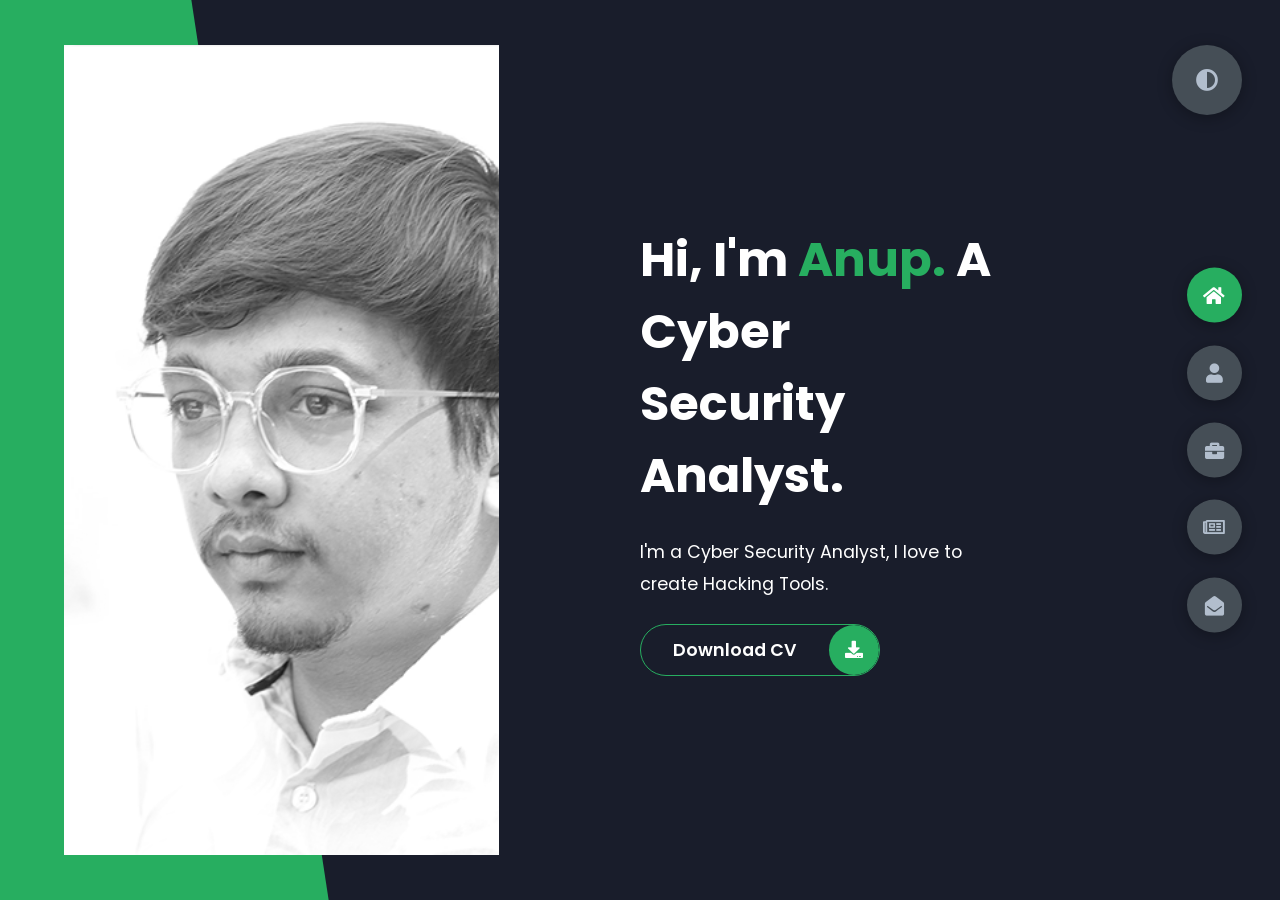
<file: index.html>
<!DOCTYPE html>
<html lang="en">
<head>
    <meta charset="UTF-8">
    <meta http-equiv="X-UA-Compatible" content="IE=edge">
    <meta name="viewport" content="width=device-width, initial-scale=1.0">
    <title>Portfolio</title>
    <link rel="stylesheet" href="styles/styles.css">
    <link rel="preconnect" href="https://fonts.googleapis.com">
    <link rel="preconnect" href="https://fonts.gstatic.com" crossorigin>
    <link rel="stylesheet" href="https://cdnjs.cloudflare.com/ajax/libs/font-awesome/5.15.4/css/all.min.css" integrity="sha512-1ycn6IcaQQ40/MKBW2W4Rhis/DbILU74C1vSrLJxCq57o941Ym01SwNsOMqvEBFlcgUa6xLiPY/NS5R+E6ztJQ==" crossorigin="anonymous" referrerpolicy="no-referrer" />
    <link href="https://fonts.googleapis.com/css2?family=Poppins:wght@400;500;600;700;800&display=swap" rel="stylesheet">
</head>
<body class="main-content">
    <header class="container header active" id="home">
        <div class="header-content">
            <div class="left-header">
                <div class="h-shape"></div>
                <div class="image">
                    <img src="img/hero.png" alt="">
                </div>
            </div>
            <div class="right-header">
                <h1 class="name">
                    Hi, I'm <span>Anup.</span>
                    A Cyber Security Analyst.
                </h1>
                <p>
                    I'm a Cyber Security Analyst, I love to create Hacking Tools.
                </p>
                <div class="btn-con">
                    <a href="https://images2.alphacoders.com/862/thumb-1920-862737.png" class="main-btn">
                        <span class="btn-text">Download CV</span>
                        <span class="btn-icon"><i class="fas fa-download"></i></span>
                    </a>
                </div>
            </div>
        </div>
    </header>
    <main>
        <section class="container about" id="about">
            <div class="main-title">
                <h2>About <span>me</span><span class="bg-text">my stats</span></h2>
            </div>
            <div class="about-container">
                <div class="left-about">
                    <h4>Information About me</h4>
                    <p>
                       I'm Cybersecurity engineer identify threats and vulnerabilities in computer systems and software. We'r professional & experts who implement secure network solutions to protect organizations' networks and data systems from hackers, cyberattacks and other forms of computer crime.
                    </p>
                    <div class="btn-con">
                        <a href="https://images2.alphacoders.com/862/thumb-1920-862737.png" class="main-btn">
                            <span class="btn-text">Download CV</span>
                            <span class="btn-icon"><i class="fas fa-download"></i></span>
                        </a>
                    </div>
                </div>
                <div class="right-about">
                    <div class="about-item">
                        <div class="abt-text">
                            <p class="large-text">Many...</p>
                            <p class="small-text">Projects <br /> Completed</p>
                        </div>
                    </div>
                    <div class="about-item">
                        <div class="abt-text">
                            <p class="large-text">3+</p>
                            <p class="small-text">Years of <br /> experience</p>
                        </div>
                    </div>
                   
                </div>
            </div>
            <div class="about-stats">
                <h4 class="stat-title">My Skills</h4>
                <div class="progress-bars">
                    <div class="progress-bar">
                        <p class="prog-title">Networking</p>
                        <div class="progress-con">
                            <p class="prog-text">95%</p>
                            <div class="progress">
                                <span class="html"></span>
                            </div>
                        </div>
                    </div>
                    <div class="progress-bar">
                        <p class="prog-title">Python</p>
                        <div class="progress-con">
                            <p class="prog-text">90%</p>
                            <div class="progress">
                                <span class="css"></span>
                            </div>
                        </div>
                    </div>
                    <div class="progress-bar">
                        <p class="prog-title">Linux</p>
                        <div class="progress-con">
                            <p class="prog-text">87%</p>
                            <div class="progress">
                                <span class="node"></span>
                            </div>
                        </div>
                    </div>
                    <div class="progress-bar">
                        <p class="prog-title">javascript</p>
                        <div class="progress-con">
                            <p class="prog-text">75%</p>
                            <div class="progress">
                                <span class="js"></span>
                            </div>
                        </div>
                    </div>
                    <div class="progress-bar">
                        <p class="prog-title">DBMS</p>
                        <div class="progress-con">
                            <p class="prog-text">80%</p>
                            <div class="progress">
                                <span class="python"></span>
                            </div>
                        </div>
                    </div>
                    <div class="progress-bar">
                        <p class="prog-title">ReactJS</p>
                        <div class="progress-con">
                            <p class="prog-text">75%</p>
                            <div class="progress">
                                <span class="react"></span>
                            </div>
                        </div>
                    </div>
                </div>
            </div>
            <h4 class="stat-title">My Timeline</h4>
            <div class="timeline">
                <div class="timeline-item">
                    <div class="tl-icon">
                        <i class="fas fa-briefcase"></i>
                    </div>
                    <p class="tl-duration">2018 - 2021</p>
                    <h5>Computer Science Diploma<span> - Gujarat Technological University</span></h5>
                    
                </div>
                <div class="timeline-item">
                    <div class="tl-icon">
                        <i class="fas fa-briefcase"></i>
                    </div>
                    <p class="tl-duration">2021 - present</p>
                    <h5>Computer Science Degree<span> - Gujarat Technological University</span></h5>
                   
                </div>
            </div>
        </section>
        <section class="container" id="portfolio">
            <div class="main-title">
                <h2>My <span>Portfolio</span><span class="bg-text">My Work</span></h2>
            </div>
            <p class="port-text">
                Here is some of my work that I've done in various programming languages.
            </p>
            <div class="portfolios">
                <div class="portfolio-item">
                    <div class="image">
                        <img src="img/port1.jpg" alt="">
                    </div>
                    <div class="hover-items">
                        <h3>Project Source</h3>
                        <div class="icons">
                            <a href="#" class="icon">
                                <i class="fab fa-github"></i>
                            </a>
                            <a href="#" class="icon">
                                <i class="fab fa-behance"></i>
                            </a>
                            <a href="#" class="icon">
                                <i class="fab fa-youtube"></i>
                            </a>
                        </div>
                    </div>
                </div>
                <div class="portfolio-item">
                    <div class="image">
                        <img src="img/port2.jpg" alt="">
                    </div>
                    <div class="hover-items">
                        <h3>Project Source</h3>
                        <div class="icons">
                            <a href="#" class="icon">
                                <i class="fab fa-github"></i>
                            </a>
                            <a href="#" class="icon">
                                <i class="fab fa-behance"></i>
                            </a>
                            <a href="#" class="icon">
                                <i class="fab fa-youtube"></i>
                            </a>
                        </div>
                    </div>
                </div>
                <div class="portfolio-item">
                    <div class="image">
                        <img src="img/port3.jpg" alt="">
                    </div>
                    <div class="hover-items">
                        <h3>Project Source</h3>
                        <div class="icons">
                            <a href="#" class="icon">
                                <i class="fab fa-github"></i>
                            </a>
                            <a href="#" class="icon">
                                <i class="fab fa-behance"></i>
                            </a>
                            <a href="#" class="icon">
                                <i class="fab fa-youtube"></i>
                            </a>
                        </div>
                    </div>
                </div>
                <div class="portfolio-item">
                    <div class="image">
                        <img src="img/port4.jpg" alt="">
                    </div>
                    <div class="hover-items">
                        <h3>Project Source</h3>
                        <div class="icons">
                            <a href="#" class="icon">
                                <i class="fab fa-github"></i>
                            </a>
                            <a href="#" class="icon">
                                <i class="fab fa-behance"></i>
                            </a>
                            <a href="#" class="icon">
                                <i class="fab fa-youtube"></i>
                            </a>
                        </div>
                    </div>
                </div>
                <div class="portfolio-item">
                    <div class="image">
                        <img src="img/port5.jpg" alt="">
                    </div>
                    <div class="hover-items">
                        <h3>Project Source</h3>
                        <div class="icons">
                            <a href="#" class="icon">
                                <i class="fab fa-github"></i>
                            </a>
                            <a href="#" class="icon">
                                <i class="fab fa-behance"></i>
                            </a>
                            <a href="#" class="icon">
                                <i class="fab fa-youtube"></i>
                            </a>
                        </div>
                    </div>
                </div>
                <div class="portfolio-item">
                    <div class="image">
                        <img src="img/port2.jpg" alt="">
                    </div>
                    <div class="hover-items">
                        <h3>Project Source</h3>
                        <div class="icons">
                            <a href="#" class="icon">
                                <i class="fab fa-github"></i>
                            </a>
                            <a href="#" class="icon">
                                <i class="fab fa-behance"></i>
                            </a>
                            <a href="#" class="icon">
                                <i class="fab fa-youtube"></i>
                            </a>
                        </div>
                    </div>
                </div>
                <div class="portfolio-item">
                    <div class="image">
                        <img src="img/port7.jpg" alt="">
                    </div>
                    <div class="hover-items">
                        <h3>Project Source</h3>
                        <div class="icons">
                            <a href="#" class="icon">
                                <i class="fab fa-github"></i>
                            </a>
                            <a href="#" class="icon">
                                <i class="fab fa-behance"></i>
                            </a>
                            <a href="#" class="icon">
                                <i class="fab fa-youtube"></i>
                            </a>
                        </div>
                    </div>
                </div>
            </div>
        </section>
        <section class="container" id="blogs">
            <div class="blogs-content">
                <div class="main-title">
                    <h2>My <span>Blogs</span><span class="bg-text">My Blogs</span></h2>
                </div>
                
            </div>
        </section>
        <section class="container contact" id="contact">
            <div class="contact-container">
                <div class="main-title">
                    <h2>Contact <span>Me</span><span class="bg-text">Contact</span></h2>
                </div>
                <div class="contact-content-con">
                    <div class="left-contact">
                        <h4>Contact me here</h4>
                        <p>
                            I look forward to hearing from you!
                        </p>
                        <div class="contact-info">
                            <div class="contact-item">
                                <div class="icon">
                                    <i class="fas fa-map-marker-alt"></i>
                                    <span>Location</span>
                                </div>
                                <p>
                                    : Gujarat, India
                                </p>
                            </div>
                            <div class="contact-item">
                                <div class="icon">
                                    <i class="fas fa-envelope"></i>
                                    <span>Email</span>
                                </div>
                                <p>
                                    <span>: anuppatel3152@gmail.com</span>
                                </p>
                            </div>
                            <div class="contact-item">
                                <div class="icon">
                                    <i class="fas fa-user-graduate"></i>
                                    <span>Education</span>
                                </div>
                                <p>
                                    <span>: Gujarat Technological University</span>
                                </p>
                            </div>
                            <div class="contact-item">
                                <div class="icon">
                                    
                                    
                                </div>
                              
                            </div>
                            <div class="contact-item">
                                <div class="icon">
                                    <i class="fas fa-globe-africa"></i>
                                    <span>Languages</span>
                                </div>
                                <p>
                                    <span>: Hindi, English, Gujarati</span>
                                </p>
                            </div>
                        </div>
                        <div class="contact-icons">
                            <div class="contact-icon">

                               
                                <a href="https://github.com/anuppatel1" target="_blank">
                                    <i class="fab fa-github"></i>
                                </a>
                                <a href="#" target="_blank">
                                    <i class="fab fa-youtube"></i>
                                </a>
                            </div>
                        </div>
                    </div>
                    <div class="right-contact">
                        <form action="" class="contact-form">
                            <div class="input-control i-c-2">
                                <input type="text" required placeholder="YOUR NAME">
                                <input type="email" required placeholder="YOUR EMAIL">
                            </div>
                            <div class="input-control">
                                <input type="text" required placeholder="ENTER SUBJECT">
                            </div>
                            <div class="input-control">
                                <textarea name="" id="" cols="15" rows="8" placeholder="Message Here..."></textarea>
                            </div>
                            <div class="submit-btn">
                                <a href="https://images2.alphacoders.com/862/thumb-1920-862737.png" class="main-btn">
                                    <span class="btn-text">submit</span>
                                    <span class="btn-icon"></span>
                                </a>
                            </div>
                        </form>
                    </div>
                </div>
            </div>
        </section>
    </main>

    <div class="controls">
        <div class="control active-btn" data-id="home" >
            <i class="fas fa-home"></i>
        </div>
        <div class="control" data-id="about">
            <i class="fas fa-user"></i>
        </div>
        <div class="control" data-id="portfolio">
            <i class="fas fa-briefcase"></i>
        </div>
        <div class="control" data-id="blogs">
           <a href="https://images2.alphacoders.com/862/thumb-1920-862737.png"><i class="far fa-newspaper"></i> </a> 
        </div>
        <div class="control" data-id="contact">
            <i class="fas fa-envelope-open"></i>
        </div>
    </div>
    <div class="theme-btn">
        <i class="fas fa-adjust"></i>
    </div>
    <script src="app.js"></script>
</body>
</html>
</file>
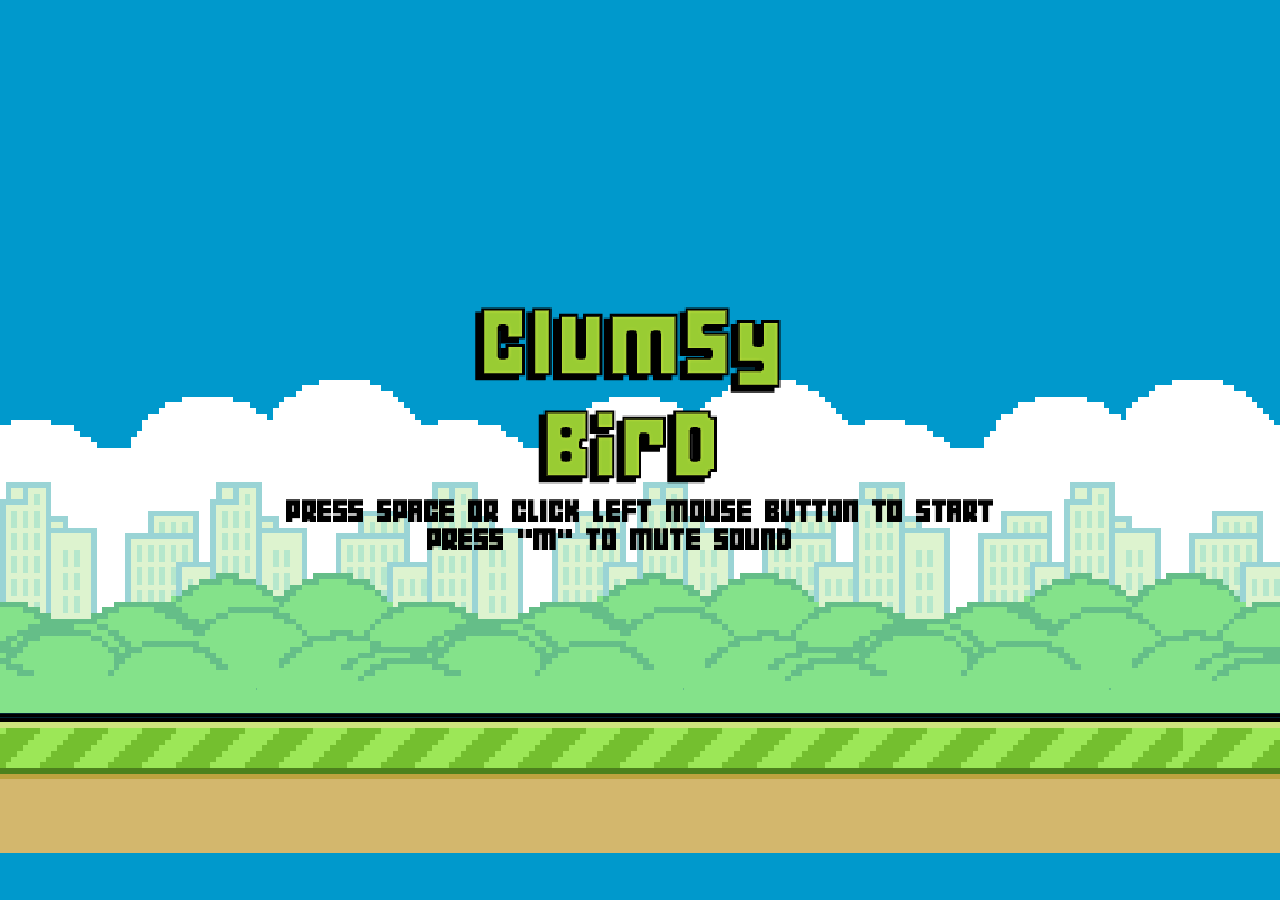
<file: GAmes/clumsy-bird-master/clumsy-bird-master/index.html>
<!DOCTYPE HTML>
<html lang="en">
    <head>
        <title>Clumsy Bird</title>
        <link rel="apple-touch-icon-precomposed" href="data/img/touch-icon-iphone.png"/>
        <link rel="apple-touch-icon-precomposed" sizes="120x120" href="data/img/touch-icon-iphone-retina.png"/>
        <link rel="shortcut icon" href="data/img/favicon.ico">
        <link rel="stylesheet" type="text/css" media="screen" href="index.css">
        <meta id="viewport" name="viewport" content="width=device-width, initial-scale=1, maximum-scale=1, user-scalable=no">
        <meta name="apple-mobile-web-app-capable" content="yes">
        <meta name="apple-mobile-web-app-status-bar-style" content="black">
        <meta name="apple-mobile-web-app-title" content="Clumsy Bird">
        <meta charset="UTF-8" />
        <meta name="description" content="Clumsy Bird - A Flappy Bird clone using MelonJS"/>
        <meta name="keywords" content="flappybird, flappy, bird, game, html5, melonjs,clone"/>
        <meta name="robots" content="index, follow">
        <meta name="google-site-verification" content="RDZI9SqVaffd48uHfZMv67-YdvviOMe2HuULEYqVgd4" />
        <meta property="og:image" content="http://ellisonleao.github.io/clumsy-bird/data/img/bg.png" />
        <meta property="og:title" content="Clumsy Bird - A Flappy Bird clone using MelonJS"/>
        <meta property="og:url" content="http://ellisonleao.github.io/clumsy-bird/"/>
        <meta property="og:site_name" content="Clumsy Bird - MelonJS"/>

        <!-- Twitter Card -->
        <meta name="twitter:hashtag" content="clumsybird" />
        <meta name="twitter:card" content="summary" />
        <meta name="twitter:site" content="@ellisonleao" />
        <meta name="twitter:creator" content="@ellisonleao" />
        <meta name="twitter:title" content="Clumsy Bird" />
        <meta name="twitter:description" content="A Flappy Bird melonJS clone" />

        <!-- Humans -->
        <link rel="author" href="humans.txt" />
    </head>

    <body>
        <!-- Canvas placeholder -->
        <div id="screen"></div>

        <!-- melonJS Library -->
        <script type="text/javascript" src="js/melonJS-min.js" ></script>
        <script type="text/javascript" src="build/clumsy-min.js" ></script>
        <script type="text/javascript">
            window.onReady(function onReady() {
                game.onload();
            });
        </script>

    </body>
</html>
</file>
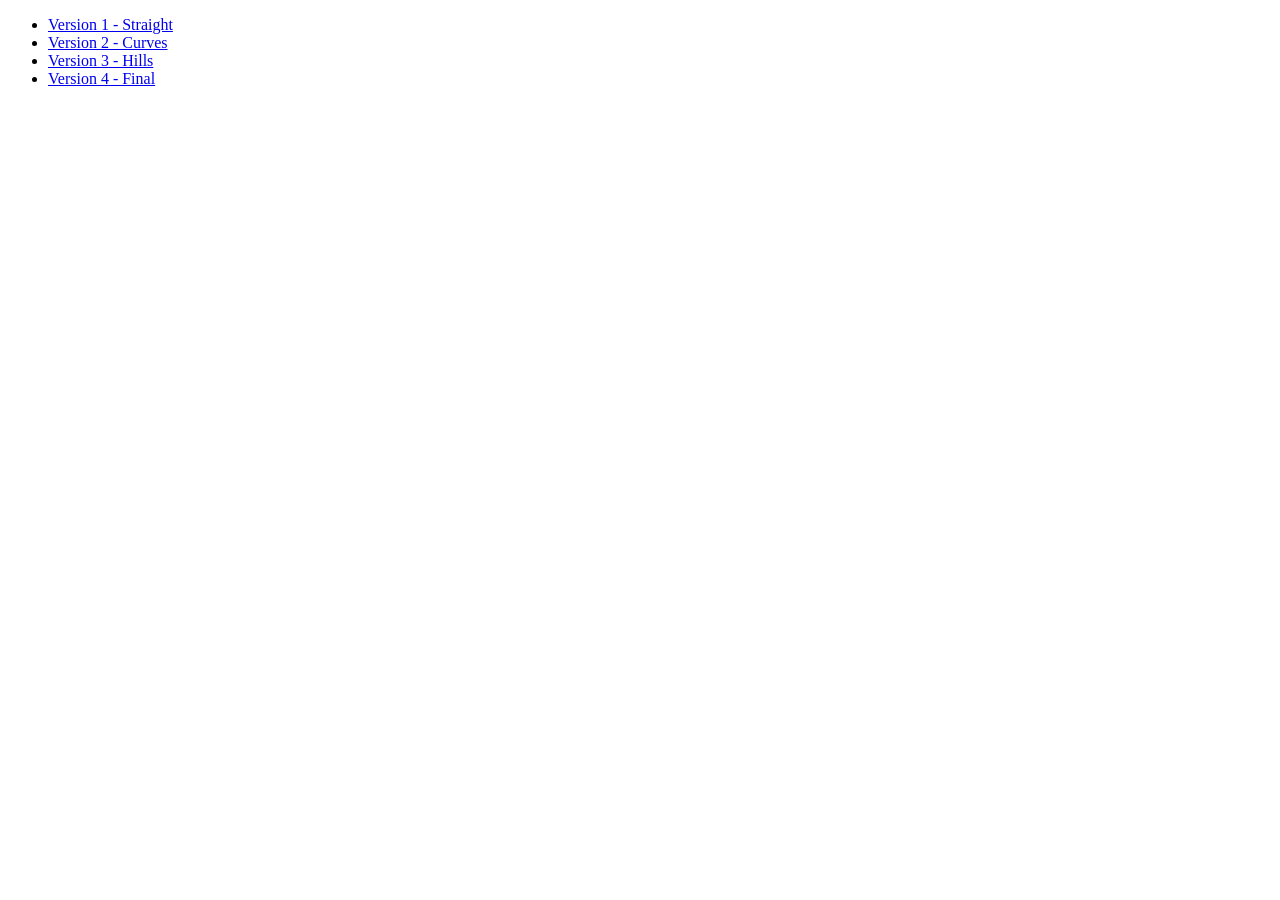
<file: GAmes/javascript-racer-master/javascript-racer-master/index.html>
<!DOCTYPE html> 
<html>
<head>
  <title>Javascript Racer</title>
  <meta http-equiv="Content-Type" content="text/html; charset=utf-8"/>
</head> 

<body> 

  <ul>
    <li><a href='v1.straight.html'>Version 1 - Straight</a></li>
    <li><a href='v2.curves.html'>Version 2 - Curves</a></li>
    <li><a href='v3.hills.html'>Version 3 - Hills</a></li>
    <li><a href='v4.final.html'>Version 4 - Final</a></li>
  </ul>

</body> 
</html>
</file>
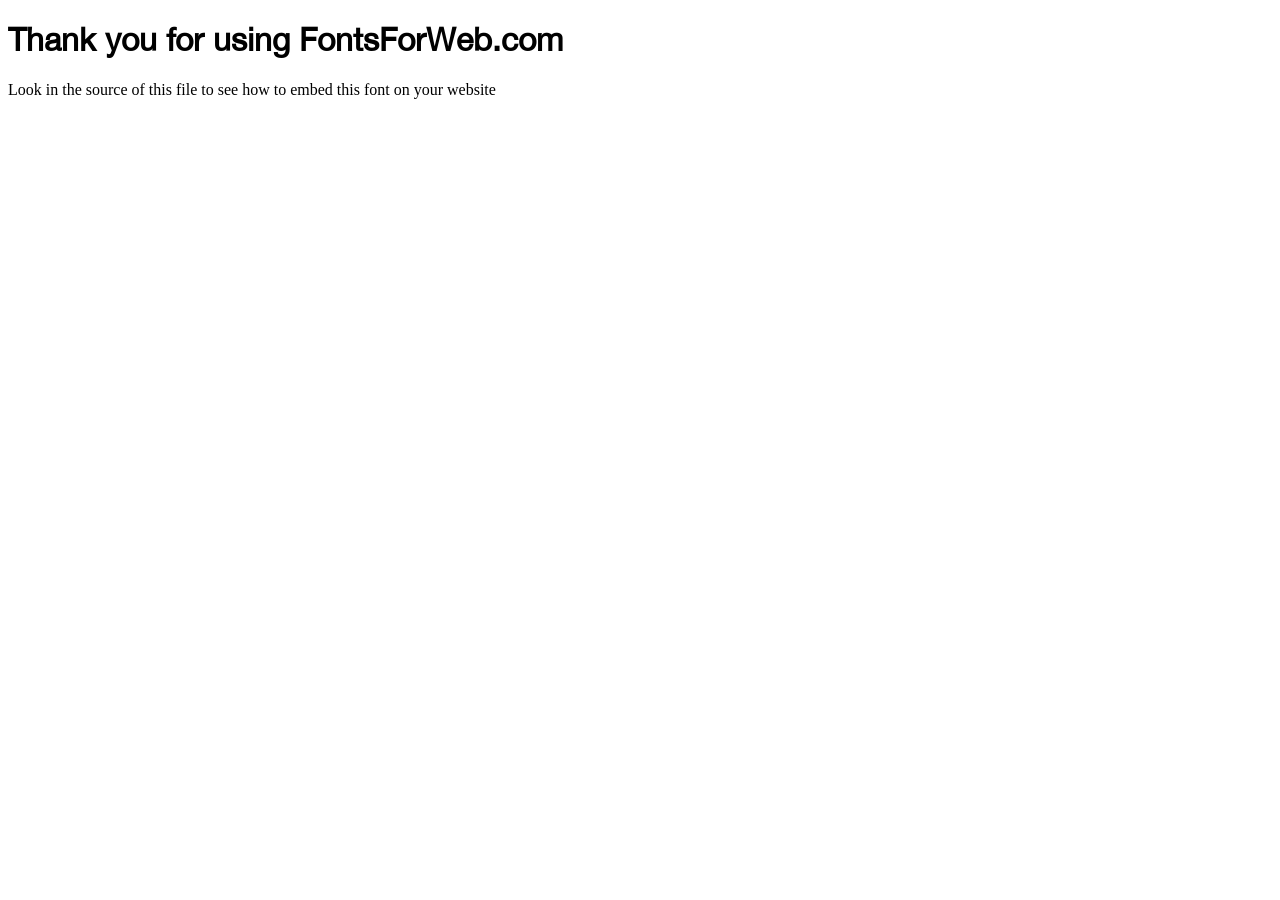
<file: gms/fonts/HelveticaNeue/index.html>
<!DOCTYPE html>
<html class="no-js">
    <head>
        <meta charset="utf-8">
        <meta http-equiv="X-UA-Compatible" content="IE=edge">
        <title> web font from FontsForWeb.com</title>
        <meta name="description" content="">
        <meta name="viewport" content="width=device-width, initial-scale=1">
        <link rel="stylesheet" href="font.css">
        <style type="text/css">
		/* when @font-face is defined(it is in font.css) you can add the font to any rule by using font-family */
		h1 {
			font-family: 'HelveticaNeue';
		}
		</style>
    </head>
    <body>
    	<h1>Thank you for using FontsForWeb.com</h1>
        <p class="fontsforweb_fontid_7551">Look in the source of this file to see how to embed this font on your website</p>
    </body>
</html>
</file>
<file: styles/styles.css>
* {
  margin: 0;
  padding: 0;
  box-sizing: border-box;
  list-style: none;
}

:root {
  --color-primary: #191d2b;
  --color-secondary: #27AE60;
  --color-white: #FFFFFF;
  --color-black: #000;
  --color-grey0: #f8f8f8;
  --color-grey-1: #dbe1e8;
  --color-grey-2: #b2becd;
  --color-grey-3: #6c7983;
  --color-grey-4: #454e56;
  --color-grey-5: #2a2e35;
  --color-grey-6: #12181b;
  --br-sm-2: 14px;
  --box-shadow-1: 0 3px 15px rgba(0,0,0,.3);
}

.light-mode {
  --color-primary: #FFFFFF;
  --color-secondary: #F56692;
  --color-white: #454e56;
  --color-black: #000;
  --color-grey0: #f8f8f8;
  --color-grey-1: #6c7983;
  --color-grey-2: #6c7983;
  --color-grey-3: #6c7983;
  --color-grey-4: #454e56;
  --color-grey-5: #f8f8f8;
  --color-grey-6: #12181b;
}

body {
  background-color: var(--color-primary);
  font-family: "Poppins", sans-serif;
  font-size: 1.1rem;
  color: var(--color-white);
  transition: all 0.4s ease-in-out;
}

a {
  display: inline-block;
  text-decoration: none;
  color: inherit;
  font-family: inherit;
}

header {
  min-height: 100vh;
  color: var(--color-white);
  overflow: hidden;
  padding: 0 !important;
}

section {
  min-height: 100vh;
  width: 100%;
  position: absolute;
  left: 0;
  top: 0;
  padding: 3rem 18rem;
}

.container {
  display: none;
  transform: translateY(-100%) scale(0);
  transition: all 0.4s ease-in-out;
  background-color: var(--color-primary);
}

.active {
  display: block;
  animation: appear 1s ease-in-out;
  transform: translateY(0) scaleY(1);
}
@keyframes appear {
  0% {
    transform: translateY(-100%) scaleY(0);
  }
  100% {
    transform: translateY(0) scaleY(1);
  }
}

.controls {
  position: fixed;
  z-index: 10;
  top: 50%;
  right: 3%;
  display: flex;
  flex-direction: column;
  align-items: center;
  justify-content: center;
  transform: translateY(-50%);
}
.controls .control {
  padding: 1rem;
  cursor: pointer;
  background-color: var(--color-grey-4);
  width: 55px;
  height: 55px;
  border-radius: 50%;
  display: flex;
  justify-content: center;
  align-items: center;
  margin: 0.7rem 0;
  box-shadow: var(--box-shadow-1);
}
.controls .control i {
  font-size: 1.2rem;
  color: var(--color-grey-2);
  pointer-events: none;
}
.controls .active-btn {
  background-color: var(--color-secondary);
  transition: all 0.4s ease-in-out;
}
.controls .active-btn i {
  color: var(--color-white);
}

.theme-btn {
  top: 5%;
  right: 3%;
  width: 70px;
  height: 70px;
  border-radius: 50%;
  background-color: var(--color-grey-4);
  cursor: pointer;
  position: fixed;
  display: flex;
  justify-content: center;
  align-items: center;
  box-shadow: 0 3px 15px rgba(0, 0, 0, 0.3);
  transition: all 0.1s ease-in-out;
}
.theme-btn:active {
  transform: translateY(-3px);
}
.theme-btn i {
  font-size: 1.4rem;
  color: var(--color-grey-2);
  pointer-events: none;
}

/*Header-content*/
.header-content {
  display: grid;
  grid-template-columns: repeat(2, 1fr);
  min-height: 100vh;
}
.header-content .left-header {
  display: flex;
  align-items: center;
  position: relative;
}
.header-content .left-header .h-shape {
  transition: all 0.4s ease-in-out;
  width: 65%;
  height: 100%;
  background-color: var(--color-secondary);
  position: absolute;
  left: 0;
  top: 0;
  z-index: -1;
  clip-path: polygon(0 0, 46% 0, 79% 100%, 0% 100%);
}
.header-content .left-header .image {
  border-radius: var(--br-sm-2);
  height: 90%;
  width: 68%;
  margin-left: 4rem;
  background-color: var(--color-black);
  transition: all 0.4s ease-in-out;
}
.header-content .left-header .image img {
  width: 100%;
  height: 100%;
  object-fit: cover;
  transition: all 0.4s ease-in-out;
  filter: grayscale(100%);
}
.header-content .left-header .image img:hover {
  filter: grayscale(0);
}
.header-content .right-header {
  display: flex;
  flex-direction: column;
  justify-content: center;
  padding-right: 18rem;
}
.header-content .right-header .name {
  font-size: 3rem;
}
.header-content .right-header .name span {
  color: var(--color-secondary);
}
.header-content .right-header p {
  margin: 1.5rem 0;
  line-height: 2rem;
}

/*About*/
.about-container {
  display: grid;
  grid-template-columns: repeat(2, 1fr);
  padding-top: 3.5rem;
  padding-bottom: 5rem;
}
.about-container .right-about {
  display: grid;
  grid-template-columns: repeat(2, 1fr);
  grid-gap: 2rem;
}
.about-container .right-about .about-item {
  border: 1px solid var(--color-grey-5);
  border-radius: 5px;
  transition: all 0.4s ease-in-out;
  box-shadow: 1px 2px 15px rgba(0, 0, 0, 0.1);
}
.about-container .right-about .about-item:hover {
  cursor: default;
  transform: translateY(-5px);
  border: 1px solid var(--color-secondary);
  box-shadow: 1px 4px 15px rgba(0, 0, 0, 0.32);
}
.about-container .right-about .about-item .abt-text {
  padding: 1.5rem;
  display: flex;
  flex-direction: column;
}
.about-container .right-about .about-item .abt-text .large-text {
  font-size: 3rem;
  font-weight: 700;
  color: var(--color-secondary);
}
.about-container .right-about .about-item .abt-text .small-text {
  padding-left: 3rem;
  position: relative;
  text-transform: uppercase;
  font-size: 1.2rem;
  color: var(--color-grey-1);
  letter-spacing: 2px;
}
.about-container .right-about .about-item .abt-text .small-text::before {
  content: "";
  position: absolute;
  left: 0;
  top: 15px;
  width: 2rem;
  height: 2px;
  background-color: var(--color-grey-5);
}
.about-container .left-about {
  padding-right: 5rem;
}
.about-container .left-about p {
  line-height: 2rem;
  padding: 1rem;
  color: var(--color-grey-1);
}
.about-container .left-about h4 {
  font-size: 2rem;
  text-transform: uppercase;
}

.about-stats {
  padding-bottom: 4rem;
}
.about-stats .progress-bars {
  display: grid;
  grid-template-columns: repeat(2, 1fr);
  grid-gap: 2rem;
}
.about-stats .progress-bars .progress-bar {
  display: flex;
  flex-direction: column;
}
.about-stats .progress-bars .progress-bar .prog-title {
  text-transform: uppercase;
  font-weight: 500;
}
.about-stats .progress-bars .progress-bar .progress-con {
  display: flex;
  align-items: center;
}
.about-stats .progress-bars .progress-bar .progress-con .prog-text {
  color: var(--color-grey-2);
}
.about-stats .progress-bars .progress-bar .progress-con .progress {
  width: 100%;
  height: 0.45rem;
  background-color: var(--color-grey-4);
  margin-left: 1rem;
  position: relative;
}
.about-stats .progress-bars .progress-bar .progress-con .progress span {
  position: absolute;
  top: 0;
  left: 0;
  height: 100%;
  background-color: var(--color-secondary);
  transition: all 0.4s ease-in-out;
  width: 60%;
}
.about-stats .progress-bars .progress-bar .progress-con .progress .html {
  width: 80%;
}
.about-stats .progress-bars .progress-bar .progress-con .progress .css {
  width: 95%;
}
.about-stats .progress-bars .progress-bar .progress-con .progress .js {
  width: 75%;
}
.about-stats .progress-bars .progress-bar .progress-con .progress .react {
  width: 60%;
}
.about-stats .progress-bars .progress-bar .progress-con .progress .node {
  width: 87%;
}
.about-stats .progress-bars .progress-bar .progress-con .progress .python {
  width: 70%;
}

.stat-title {
  text-transform: uppercase;
  font-size: 1.4rem;
  text-align: center;
  padding: 3.5rem 0;
  position: relative;
}
.stat-title::before {
  content: "";
  position: absolute;
  left: 50%;
  top: 0;
  width: 40%;
  height: 1px;
  background-color: var(--color-grey-5);
  transform: translateX(-50%);
}

/*Timeline*/
.timeline {
  display: grid;
  grid-template-columns: repeat(2, 1fr);
  grid-gap: 2rem;
  padding-bottom: 3rem;
}
.timeline .timeline-item {
  position: relative;
  padding-left: 3rem;
  border-left: 1px solid var(--color-grey-5);
}
.timeline .timeline-item .tl-icon {
  position: absolute;
  left: -27px;
  top: 0;
  background-color: var(--color-secondary);
  width: 50px;
  height: 50px;
  border-radius: 50%;
  display: flex;
  align-items: center;
  justify-content: center;
}
.timeline .timeline-item .tl-icon i {
  font-size: 1.3rem;
}
.timeline .timeline-item .tl-duration {
  padding: 0.2rem 0.6rem;
  background-color: var(--color-grey-5);
  border-radius: 15px;
  display: inline-block;
  font-size: 0.8rem;
  text-transform: uppercase;
  font-weight: 500;
}
.timeline .timeline-item h5 {
  padding: 1rem 0;
  text-transform: uppercase;
  font-size: 1.3rem;
  font-weight: 600;
}
.timeline .timeline-item h5 span {
  color: var(--color-grey-2);
  font-weight: 500;
  font-size: 1.2rem;
}
.timeline .timeline-item p {
  color: var(--color-grey-2);
}

.port-text {
  padding: 2rem 0;
  text-align: center;
}

.portfolios {
  display: grid;
  grid-template-columns: repeat(3, 1fr);
  grid-gap: 2rem;
  margin-top: 3rem;
}
.portfolios .portfolio-item {
  position: relative;
  border-radius: 15px;
}
.portfolios .portfolio-item img {
  width: 100%;
  height: 300px;
  object-fit: cover;
  border-radius: 15px;
}
.portfolios .portfolio-item .hover-items {
  width: 100%;
  height: 100%;
  background-color: var(--color-secondary);
  position: absolute;
  left: 0;
  top: 0;
  border-radius: 15px;
  display: flex;
  justify-content: center;
  align-items: center;
  flex-direction: column;
  opacity: 0;
  transform: scale(0);
  transition: all 0.4s ease-in-out;
}
.portfolios .portfolio-item .hover-items h3 {
  font-size: 1.5rem;
  color: var(--color-white);
  margin-bottom: 1.5rem;
}
.portfolios .portfolio-item .hover-items .icons {
  display: flex;
  justify-content: center;
  align-items: center;
}
.portfolios .portfolio-item .hover-items .icons .icon {
  background-color: var(--color-primary);
  border-radius: 50%;
  width: 50px;
  height: 50px;
  display: flex;
  align-items: center;
  justify-content: center;
  margin: 0 1rem;
  cursor: pointer;
  transition: all 0.4s ease-in-out;
}
.portfolios .portfolio-item .hover-items .icons .icon i {
  font-size: 1.5rem;
  color: var(--color-white);
  margin: 0 1rem;
}
.portfolios .portfolio-item .hover-items .icons .icon:hover {
  background-color: var(--color-white);
}
.portfolios .portfolio-item .hover-items .icons .icon:hover i {
  color: var(--color-primary);
}

.portfolio-item:hover .hover-items {
  opacity: 1;
  transform: scale(1);
}

.blogs {
  display: grid;
  grid-template-columns: repeat(3, 1fr);
  grid-gap: 2rem;
  margin-top: 3rem;
}
.blogs .blog {
  position: relative;
  background-color: var(--color-grey-5);
  border-radius: 5px;
  box-shadow: 1px 1px 20px rgba(0, 0, 0, 0.1);
  transition: all 0.4s ease-in-out;
}
.blogs .blog:hover {
  box-shadow: 1px 1px 20px rgba(0, 0, 0, 0.3);
  transform: translateY(-5px);
  transition: all 0.4s ease-in-out;
}
.blogs .blog:hover img {
  filter: grayscale(0);
  transform: scale(1.1);
  box-shadow: 0px 4px 15px rgba(0, 0, 0, 0.8);
}
.blogs .blog img {
  width: 100%;
  height: 300px;
  object-fit: cover;
  border-top-left-radius: 5px;
  border-top-right-radius: 5px;
  filter: grayscale(100%);
  transition: all 0.4s ease-in-out;
}
.blogs .blog .blog-text {
  margin-top: -7px;
  padding: 1.1rem;
  border-top: 8px solid var(--color-secondary);
}
.blogs .blog .blog-text h4 {
  font-size: 1.5rem;
  margin-bottom: 0.7rem;
  transition: all 0.4s ease-in-out;
  cursor: pointer;
}
.blogs .blog .blog-text h4:hover {
  color: var(--color-secondary);
}
.blogs .blog .blog-text p {
  color: var(--color-grey-2);
  line-height: 2rem;
  padding-bottom: 1rem;
}

.contact-content-con {
  display: flex;
  padding-top: 3.5rem;
}
.contact-content-con .left-contact {
  flex: 2;
}
.contact-content-con .left-contact h4 {
  margin-top: 1rem;
  font-size: 2rem;
  text-transform: uppercase;
}
.contact-content-con .left-contact p {
  margin: 1rem 0;
  line-height: 2rem;
}
.contact-content-con .left-contact .contact-info .contact-item {
  display: flex;
  align-items: center;
  justify-content: space-between;
}
.contact-content-con .left-contact .contact-info .contact-item p {
  margin: 0.3rem 0 !important;
  padding: 0 !important;
}
.contact-content-con .left-contact .contact-info .contact-item .icon {
  display: grid;
  grid-template-columns: 40px 1fr;
}
.contact-content-con .left-contact .contact-info .contact-item .icon i {
  display: flex;
  align-items: center;
  font-size: 1.3rem;
}
.contact-content-con .left-contact .contact-icon {
  display: flex;
  margin-top: 2rem;
}
.contact-content-con .left-contact .contact-icon a {
  display: flex;
  align-items: center;
  color: var(--color-white);
  background-color: var(--color-grey-5);
  cursor: pointer;
  justify-content: center;
  width: 50px;
  height: 50px;
  border-radius: 50%;
  margin: 0 0.4rem;
  transition: all 0.4s ease-in-out;
}
.contact-content-con .left-contact .contact-icon a:hover {
  background-color: var(--color-secondary);
}
.contact-content-con .left-contact .contact-icon a:hover i {
  color: var(--color-primary);
}
.contact-content-con .left-contact .contact-icon a i {
  display: flex;
  align-items: center;
  justify-content: center;
  font-size: 1.3rem;
}
.contact-content-con .right-contact {
  flex: 3;
  margin-left: 3rem;
}
.contact-content-con .right-contact .input-control {
  margin: 1.5rem 0;
}
.contact-content-con .right-contact .input-control input, .contact-content-con .right-contact .input-control textarea {
  border-radius: 30px;
  font-weight: inherit;
  font-size: inherit;
  font-family: inherit;
  padding: 0.8rem 1.1rem;
  outline: none;
  border: none;
  background-color: var(--color-grey-5);
  width: 100%;
  color: var(--color-white);
  resize: none;
}
.contact-content-con .right-contact .i-c-2 {
  display: flex;
}
.contact-content-con .right-contact .i-c-2 :last-child {
  margin-left: 1.5rem;
}
.contact-content-con .right-contact .submit-btn {
  display: flex;
  justify-content: flex-start;
}

/*Independed components*/
.btn-con {
  display: flex;
  align-self: flex-start;
}

.main-btn {
  border-radius: 30px;
  color: inherit;
  font-weight: 600;
  position: relative;
  border: 1px solid var(--color-secondary);
  display: flex;
  align-self: flex-start;
  align-items: center;
  overflow: hidden;
}
.main-btn .btn-text {
  padding: 0 2rem;
}
.main-btn .btn-icon {
  background-color: var(--color-secondary);
  display: flex;
  align-items: center;
  justify-content: center;
  border-radius: 50%;
  padding: 1rem;
}
.main-btn::before {
  content: "";
  position: absolute;
  top: 0;
  right: 0;
  transform: translateX(100%);
  transition: all 0.4s ease-out;
  z-index: -1;
}
.main-btn:hover {
  transition: all 0.4s ease-out;
}
.main-btn:hover::before {
  width: 100%;
  height: 100%;
  background-color: var(--color-secondary);
  transform: translateX(0);
  transition: all 0.4s ease-out;
}

.main-title {
  text-align: center;
}
.main-title h2 {
  position: relative;
  text-transform: uppercase;
  font-size: 4rem;
  font-weight: 700;
}
.main-title h2 span {
  color: var(--color-secondary);
}
.main-title h2 .bg-text {
  position: absolute;
  top: 50%;
  left: 50%;
  color: var(--color-grey-5);
  transition: all 0.4s ease-in-out;
  z-index: -1;
  transform: translate(-50%, -50%);
  font-weight: 800;
  font-size: 6.3rem;
}

.about-container .left-about p {
  padding-left: 0;
}

@media screen and (max-width: 600px) {
  header {
    padding: 0 !important;
  }

  .theme-btn {
    width: 50px;
    height: 50px;
  }

  .header-content {
    grid-template-columns: repeat(1, 1fr);
    padding-bottom: 6rem;
  }

  .left-header .h-shape {
    display: none;
  }

  .right-header {
    grid-row: 1;
    padding-right: 0rem !important;
    width: 90%;
    margin: 0 auto;
  }
  .right-header .name {
    font-size: 2.5rem !important;
    text-align: center;
    padding-top: 3rem;
  }

  .header-content .left-header .image {
    margin: 0 auto;
    width: 90%;
  }

  .controls {
    top: auto;
    bottom: 0;
    flex-direction: row;
    justify-content: center;
    left: 50%;
    transform: translateX(-50%);
    width: 100%;
    background-color: var(--color-grey-5);
  }
  .controls .control {
    margin: 1rem 0.3rem;
  }

  .about-container {
    grid-template-columns: repeat(1, 1fr);
  }
  .about-container .right-about {
    grid-template-columns: repeat(1, 1fr);
    padding-top: 2.5rem;
  }
  .about-container .left-about {
    padding-right: 0;
  }
  .about-container .left-about p {
    padding-left: 0;
  }

  .timeline {
    grid-template-columns: repeat(1, 1fr);
    padding-bottom: 6rem;
  }

  .container {
    padding: 2rem 2.5rem !important;
  }

  .about-stats .progress-bars {
    grid-template-columns: repeat(1, 1fr);
  }

  .portfolios {
    grid-template-columns: repeat(1, 1fr);
    padding-bottom: 6rem;
    margin-top: 1rem;
  }

  .blogs {
    grid-template-columns: repeat(1, 1fr);
    padding-bottom: 6rem;
  }

  .contact-content-con {
    flex-direction: column;
  }
  .contact-content-con .right-contact {
    margin-left: 0;
    margin-top: 2.5rem;
  }

  .contact-content-con .right-contact .i-c-2 {
    flex-direction: column;
  }

  .contact-content-con .right-contact .i-c-2 :last-child {
    margin-left: 0;
    margin-top: 1.5rem;
  }

  .contact-content-con .right-contact {
    margin-bottom: 6rem;
  }

  .contact-item {
    flex-direction: column;
    margin: 1rem 0;
  }
  .contact-item p {
    font-size: 15px;
    color: var(--color-grey-2);
  }
  .contact-item span {
    font-size: 15px;
  }
  .contact-item .icon {
    grid-template-columns: 25px 1fr;
  }

  .main-title h2 {
    font-size: 2rem;
  }
  .main-title h2 span {
    font-size: 2.3rem;
  }
  .main-title h2 .bg-text {
    font-size: 2.3rem;
  }
}
@media screen and (max-width: 1432px) {
  .container {
    padding: 7rem 11rem;
  }

  .contact-content-con {
    flex-direction: column;
  }
  .contact-content-con .right-contact {
    margin-left: 0;
    margin-top: 2.5rem;
  }

  .contact-content-con .right-contact .i-c-2 {
    flex-direction: column;
  }

  .contact-content-con .right-contact .i-c-2 :last-child {
    margin-left: 0;
    margin-top: 1.5rem;
  }

  .contact-content-con .right-contact {
    margin-bottom: 6rem;
  }

  .main-title h2 .bg-text {
    font-size: 5.5rem;
  }
}
@media screen and (max-width: 1250px) {
  .blogs {
    grid-template-columns: repeat(2, 1fr);
    margin-top: 6rem;
  }

  .portfolios {
    grid-template-columns: repeat(2, 1fr);
  }

  .header-content .right-header {
    padding-right: 9rem;
  }
}
@media screen and (max-width: 660px) {
  .blogs {
    grid-template-columns: repeat(1, 1fr);
  }

  .portfolios {
    grid-template-columns: repeat(1, 1fr);
  }
}
@media screen and (max-width: 1070px) {
  .about-container {
    grid-template-columns: repeat(1, 1fr);
  }
  .about-container .right-about {
    padding-top: 2.5rem;
  }

  .main-title h2 {
    font-size: 4rem;
  }
  .main-title h2 span {
    font-size: 4rem;
  }
  .main-title h2 .bg-text {
    font-size: 4.5rem;
  }
}
@media screen and (max-width: 970px) {
  .container {
    padding: 7rem 6rem;
  }

  .about-container .left-about {
    padding-right: 0rem;
  }

  .header-content {
    grid-template-columns: repeat(1, 1fr);
    padding-bottom: 6rem;
  }

  .left-header .h-shape {
    display: none;
  }
  .left-header .image {
    width: 90% !important;
    margin: 0 auto !important;
  }

  .right-header {
    grid-row: 1;
    padding-right: 0rem !important;
    width: 90%;
    margin: 0 auto;
  }
  .right-header .name {
    font-size: 2.5rem !important;
    text-align: center;
    padding-top: 3rem;
  }
}
@media screen and (max-width: 700px) {
  .container {
    padding: 7rem 3rem;
  }

  .about-stats .progress-bars {
    grid-template-columns: repeat(1, 1fr);
  }

  .about-container .right-about {
    grid-template-columns: repeat(1, 1fr);
  }

  .timeline {
    grid-template-columns: repeat(1, 1fr);
  }

  .main-title h2 {
    font-size: 3rem;
  }
  .main-title h2 span {
    font-size: 3rem;
  }
  .main-title h2 .bg-text {
    font-size: 4rem;
  }
}

/*# sourceMappingURL=styles.css.map */
</file>
<file: GAmes/clumsy-bird-master/clumsy-bird-master/index.css>
body {
  background-color: #0099cc;
  color: #fff;

  /* Allow mouse dragging. */
  -moz-user-select: none;
  -ms-user-select: none;
  -o-user-select: none;
  -webkit-user-select: none;
  user-select: none;

  /* disable touch panning/zooming */
  -ms-touch-action: none;
  touch-action: none;

  /* Allow canvas to hit the edges of the browser viewport. */
  margin: 0;
}

#screen canvas {
  margin: auto;
  /* Hide the gap for font descenders. */
  display: block;

  /* disable scaling interpolation */
  image-rendering: optimizeSpeed;
  image-rendering: -moz-crisp-edges;
  image-rendering: -o-crisp-edges;
  image-rendering: -webkit-optimize-contrast;
  image-rendering: optimize-contrast;
  -ms-interpolation-mode: nearest-neighbor;
}

#share {
  margin: 10px auto;
  text-align: center;
}

#share .fb-share-button iframe {
  margin-top: -4px;
}

@font-face {
  font-family: 'gamefont';
  src: url('data/css/gamefont.eot');
  src: url('data/css/gamefont.eot?#iefix') format('embedded-opentype'),
     url('data/css/gamefont.woff') format('woff'),
     url('data/css/gamefont.ttf') format('truetype'),
     url('data/css/gamefont.svg#gamefont') format('svg');
  font-weight: normal;
  font-style: normal;
}

.google {
  position: absolute;
  left:23%;
}
</file>
<file: gms/fonts/HelveticaNeue/font.css>
@font-face {
	font-family: 'HelveticaNeue';
	src: url('./HelveticaNeue.eot');
	src: local('HelveticaNeue'), url('./HelveticaNeue.woff') format('woff'), url('./HelveticaNeue.ttf') format('truetype');
}
</file>
